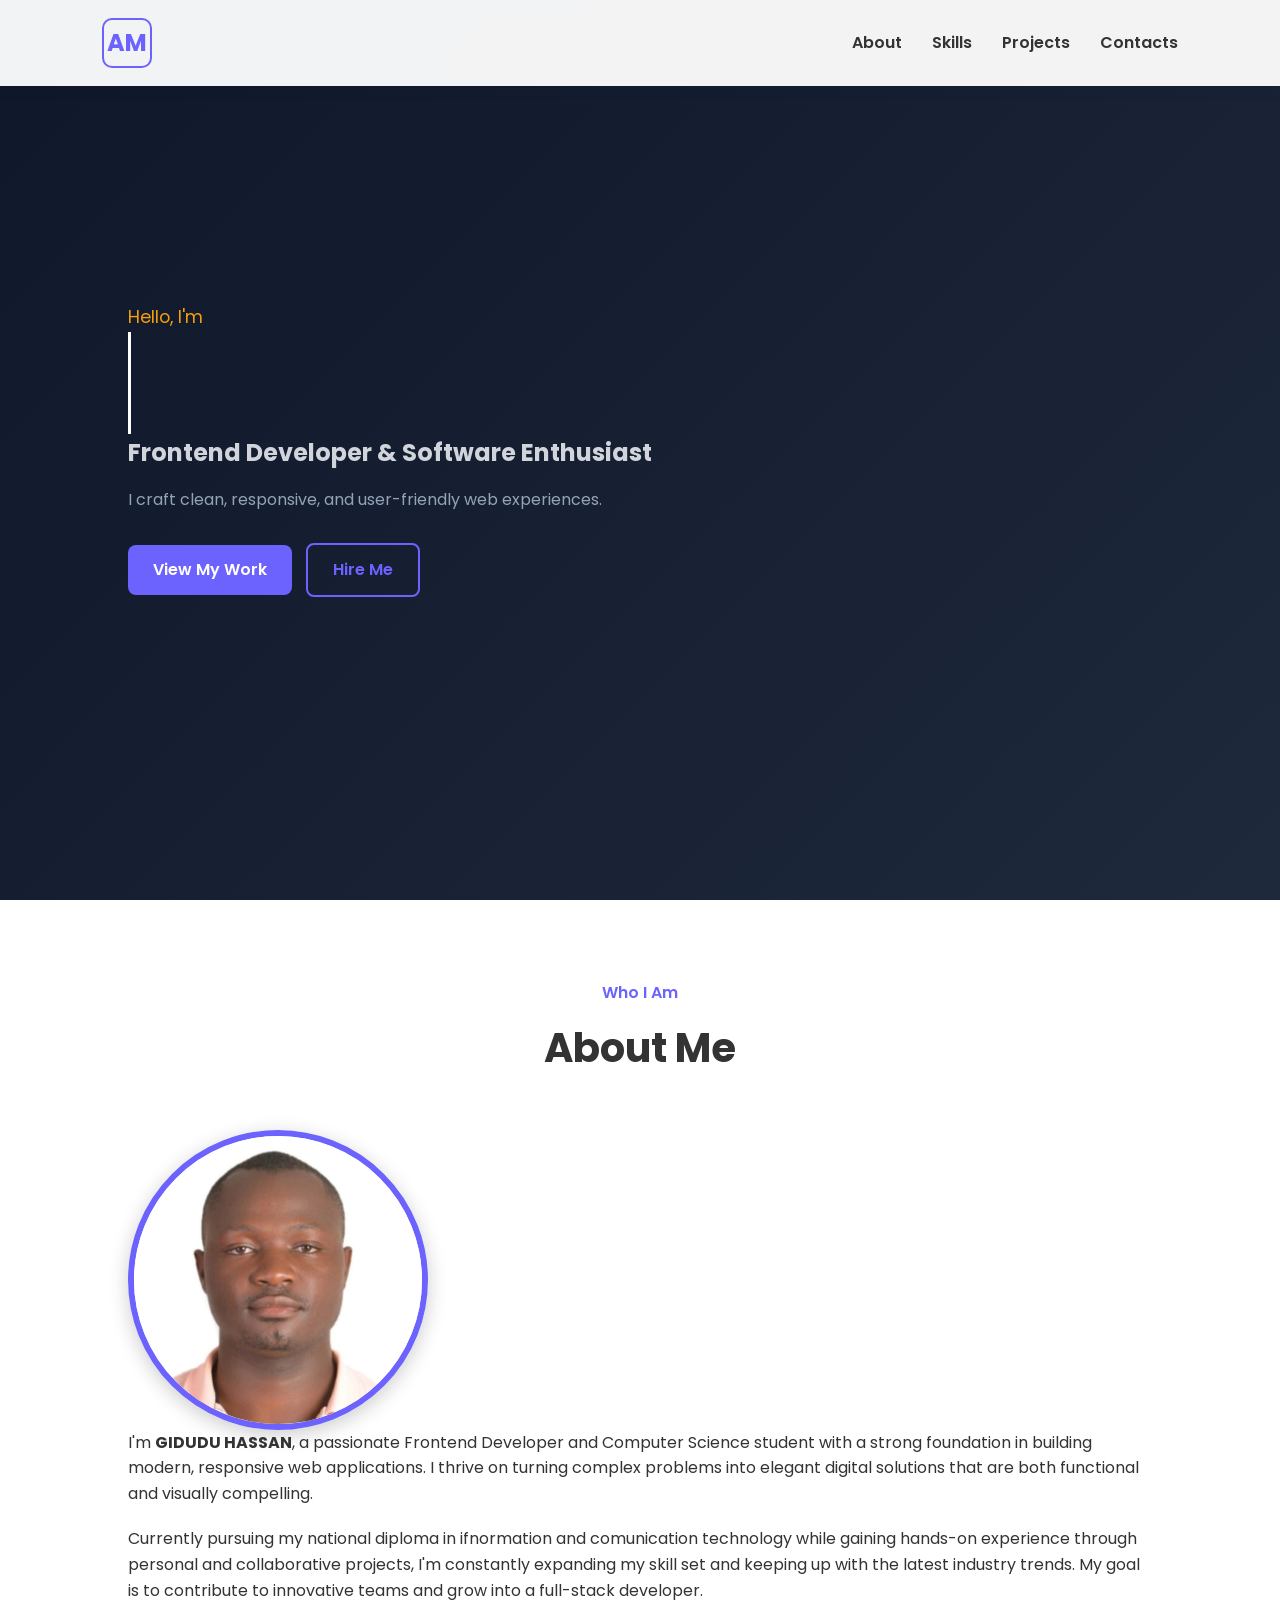
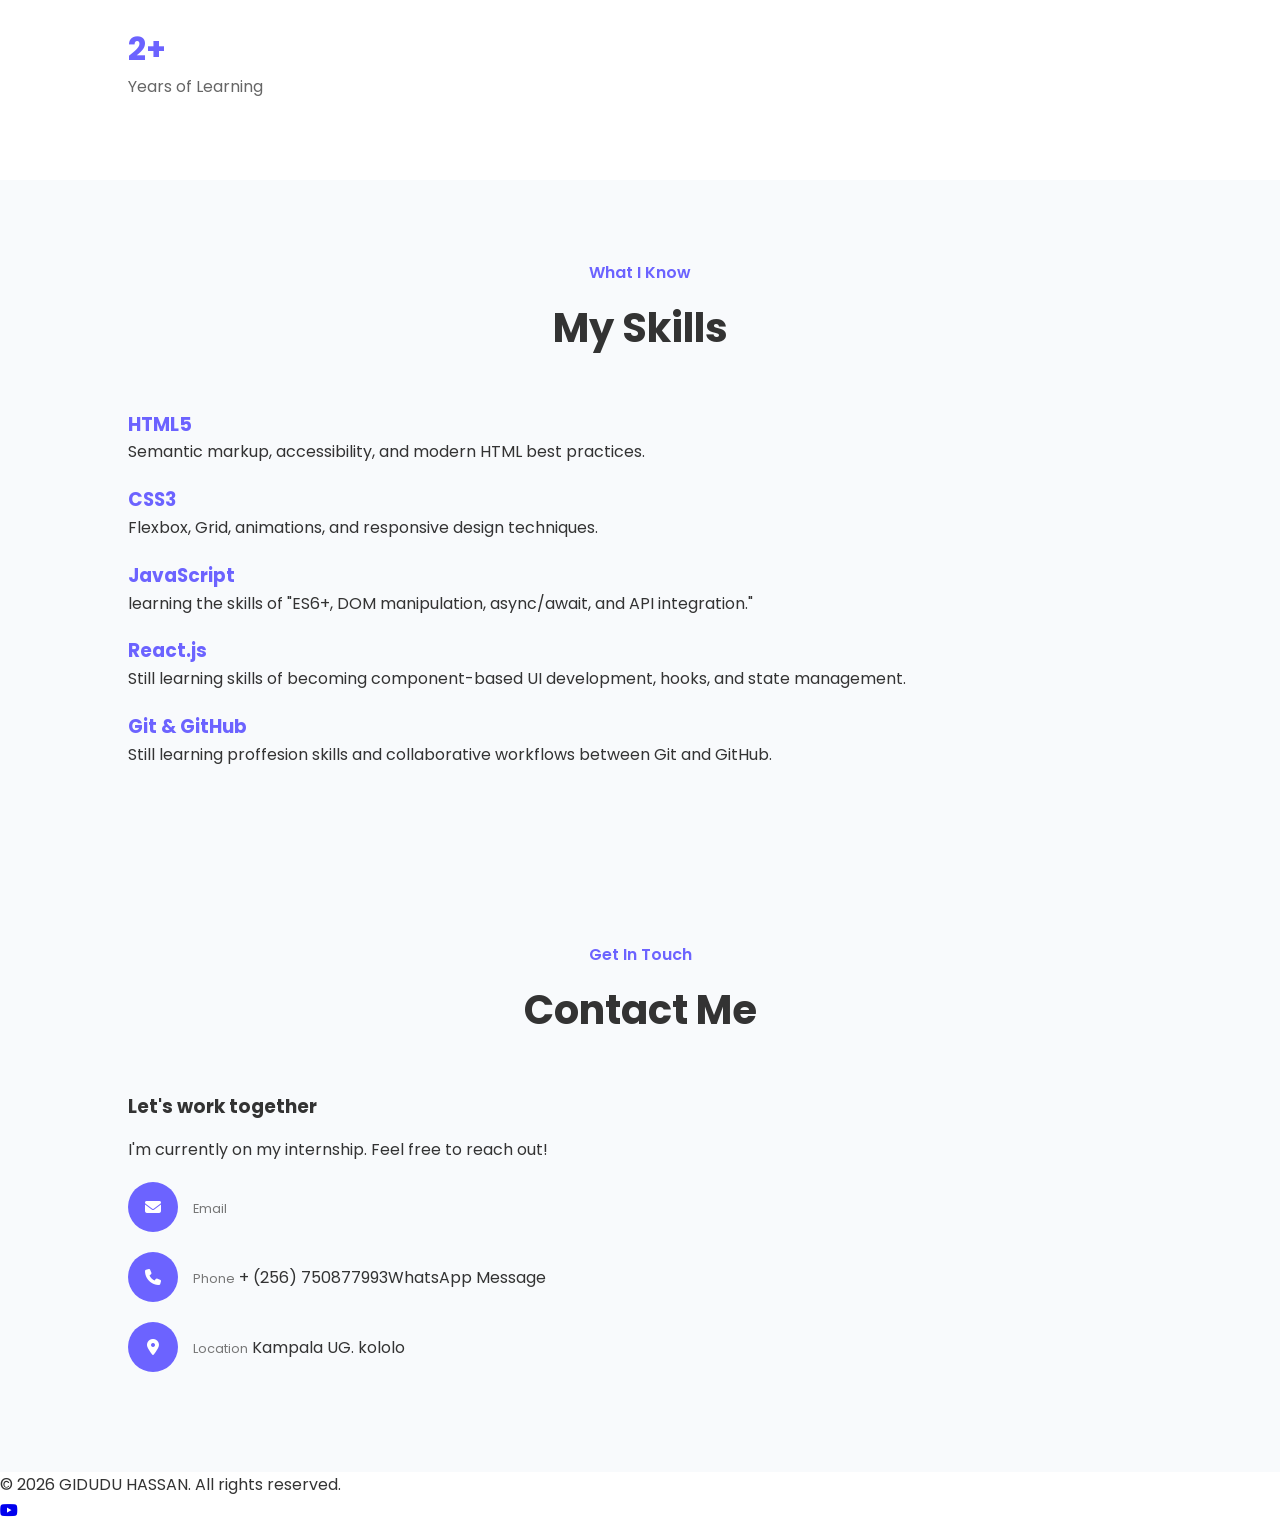
<file: index.html>
<!DOCTYPE html>
<html lang="en">
<head>
  <meta charset="UTF-8" />
  <meta name="viewport" content="width=device-width, initial-scale=1.0"/>
  <title>GIDUDU HASSAN | Portfolio</title>
  <link rel="stylesheet" href="styles.css" />
  <link href="https://fonts.googleapis.com/css2?family=Poppins:wght@300;400;600;700&family=Playfair+Display:wght@700&display=swap" rel="stylesheet"/>
  <link rel="stylesheet" href="https://cdnjs.cloudflare.com/ajax/libs/font-awesome/6.4.0/css/all.min.css"/>
</head>
<body>

  <!-- ===================== NAVIGATION ===================== -->
  <nav class="navbar">
    <div class="nav-logo">AM</div>
    <div class="menu-toggle">&#9776;</div>
    <ul class="nav-links">
      <li><a href="#about">About</a></li>
      <li><a href="#skills">Skills</a></li>
      <li><a href="#projects">Projects</a></li>
      <li><a href="#contact">Contacts</a></li>
    </ul>
  </nav>
  

  <!-- ===================== HEADER / HERO ===================== -->
  <header class="hero" id="home">
    <div class="hero-content">
      <p class="hero-greeting">Hello, I'm</p>
      <h1 class="hero-name">GIDUDU HASSAN</h1>
      <h2 class="hero-title">Frontend Developer & Software Enthusiast</h2>
      <p class="hero-sub">I craft clean, responsive, and user-friendly web experiences.</p>
      <div class="hero-buttons">
        <a href="#projects" class="btn btn-primary">View My Work</a>
        <a href="#contact" class="btn btn-outline">Hire Me</a>
      </div>
    </div>
    <div class="hero-shape"></div>
  </header>

  <!-- ===================== ABOUT ===================== -->
  <section class="section" id="about">
    <div class="container">
      <div class="section-header">
        <span class="section-tag">Who I Am</span>
        <h2 class="section-title">About Me</h2>
      </div>
      <div class="about-grid">
        <img src="WhatsApp Image 2026-06-16 at 21.36.04.jpeg" alt="Trusted developer" class="profile-pic">
        </div>
        
        <div class="about-text">
          <p>
            I'm <strong>GIDUDU HASSAN</strong>, a passionate Frontend Developer and Computer Science student
            with a strong foundation in building modern, responsive web applications. I thrive on turning
            complex problems into elegant digital solutions that are both functional and visually compelling.
          </p>
          <p>
            Currently pursuing my national diploma in ifnormation and comunication technology while gaining hands-on experience through personal and collaborative
            projects, I'm constantly expanding my skill set and keeping up with the latest industry trends.
            My goal is to contribute to innovative teams and grow into a full-stack developer.
          </p>
          
    <div class="stat">
              <span class="stat-number">2+</span>
              <span class="stat-label">Years of Learning</span>
            </div>
  </section>

  <!-- ===================== SKILLS ===================== -->
  <section class="section section-alt" id="skills">
    <div class="container">
      <div class="section-header">
        <span class="section-tag">What I Know</span>
        <h2 class="section-title">My Skills</h2>
      </div>
      
       <div>    
          <h3>HTML5</h3>
          <p>Semantic markup, accessibility, and modern HTML best practices.</p>
          <h3>CSS3</h3>
          <p>Flexbox, Grid, animations, and responsive design techniques.</p>
        </div>

        <div>
          
          <h3>JavaScript</h3>
          <p>learning the skills of "ES6+, DOM manipulation, async/await, and API integration."</p>
        </div>

        <div>
          <h3>React.js</h3>
          <p>Still learning skills of becoming component-based UI development, hooks, and state management.</p>
        </div>
        <div>
          <h3>Git & GitHub</h3>
          <p>Still learning proffesion skills and collaborative workflows between Git and GitHub.</p>
        </div>

      </div>
    </div>
  </section>
  <!-- ===================== CONTACT ===================== -->
  <section class="section section-alt" id="contact">
    <div class="container">
      <div class="section-header">
        <span class="section-tag">Get In Touch</span>
        <h2 class="section-title">Contact Me</h2>
      </div>
      <div class="contact-grid">

        <div class="contact-info">
          <h3>Let's work together</h3>
          <p>I'm currently on my internship. Feel free to reach out!</p>

          <div class="contact-details">
            <div class="contact-item">
              <div class="contact-icon"><i class="fas fa-envelope"></i></div>
              <div>
                <span class="contact-label">Email</span>
                <a href="mailto:giduduhassan67@gmail.com">
              </div>
            </div>
            <div class="contact-item">
              <div class="contact-icon"><i class="fas fa-phone"></i></div>
              <div>
                <span class="contact-label">Phone</span>
                <a href="tel:+11234567890">+ (256) 750877993</a>
              </div>
              <a href="https://wa.me/256750877993" target="_blank" class="watsapp-btn">WhatsApp Message</a>
            </div>
            <div class="contact-item">
              <div class="contact-icon"><i class="fas fa-map-marker-alt"></i></div>
              <div>
                <span class="contact-label">Location</span>
                <span>Kampala UG. kololo</span>
              </div>
            </div>
          </div>
        </div>
      </div>
     </div>
  </section>

  <!-- ===================== FOOTER ===================== -->
  <footer class="footer">
    <div class="container">
      <p>&copy; 2026 GIDUDU HASSAN. All rights reserved.</p>
      <div class="social-links">
        <a href="http://www.youtube.com/@africa-m1e" target="_blank"><i class="fab fa-youtube"></i></a>
      </div>
    </div>
  </footer>
</body>
</html>
</file>
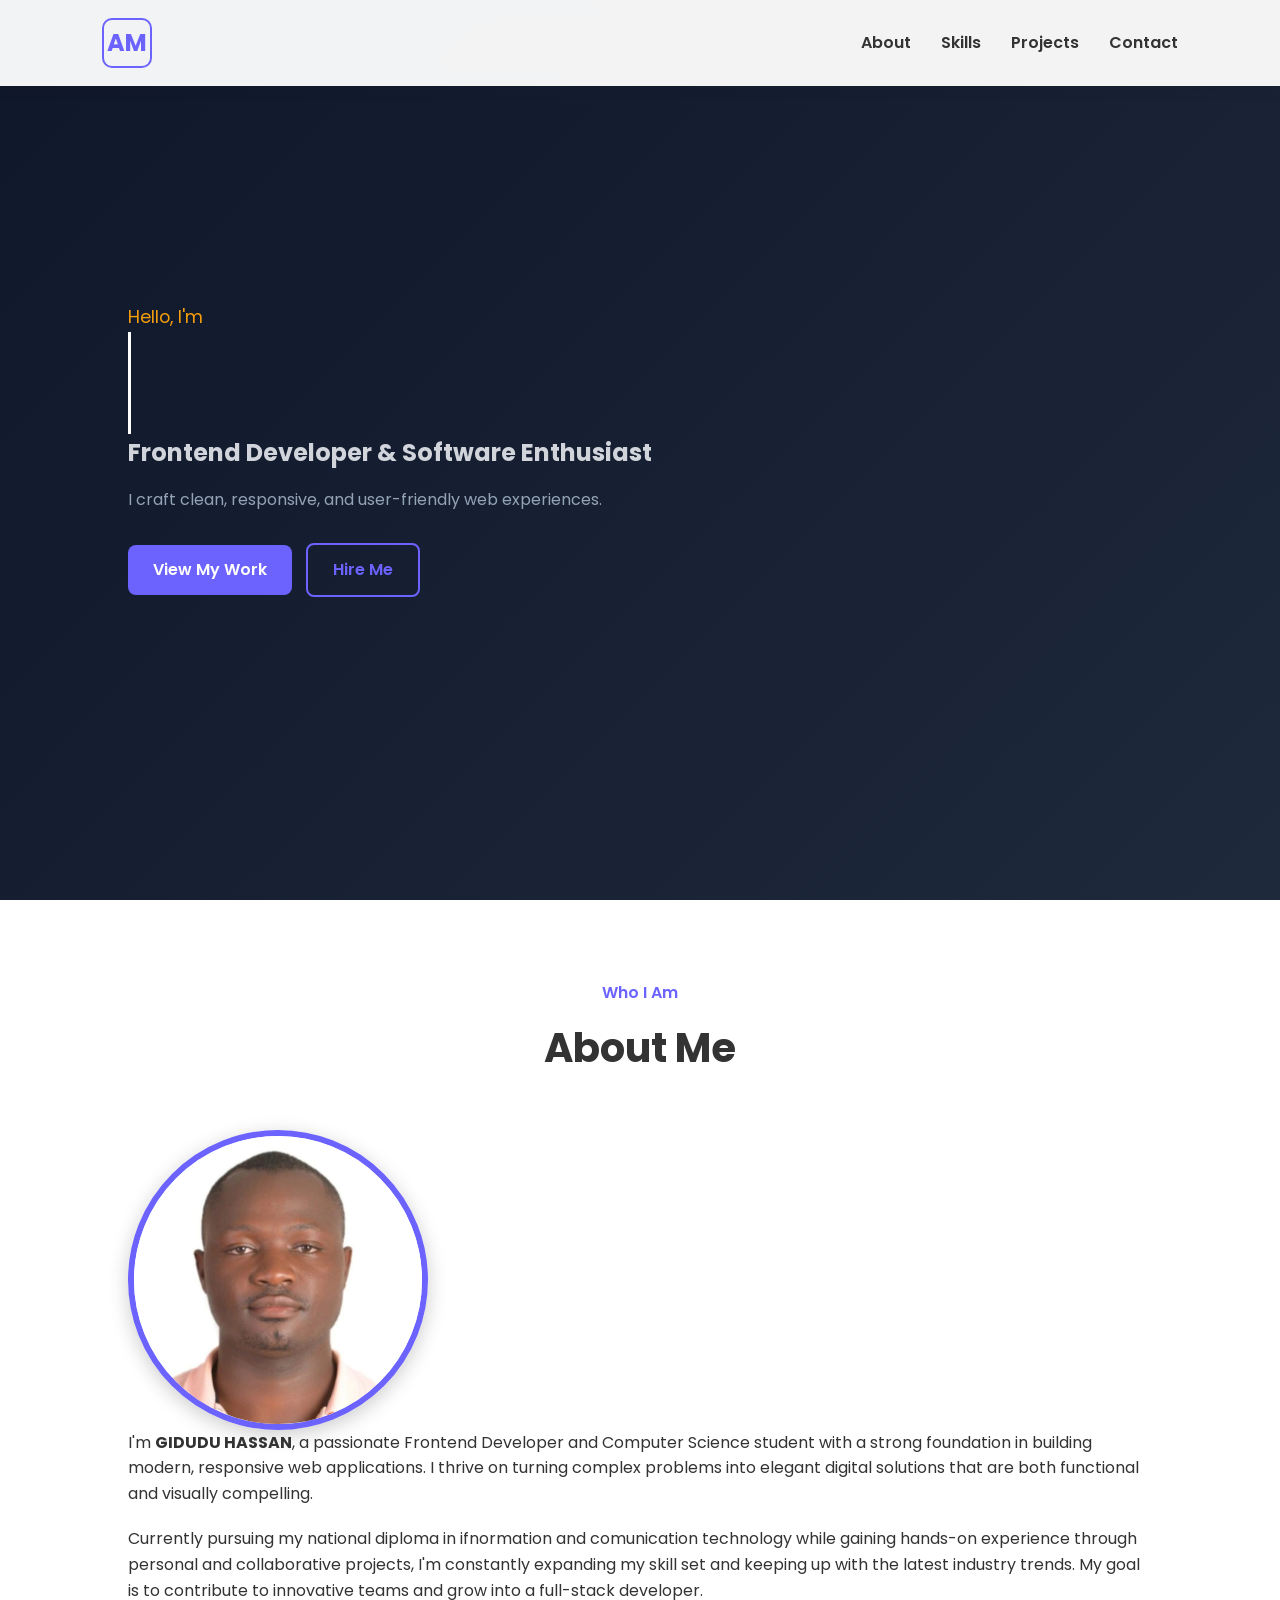
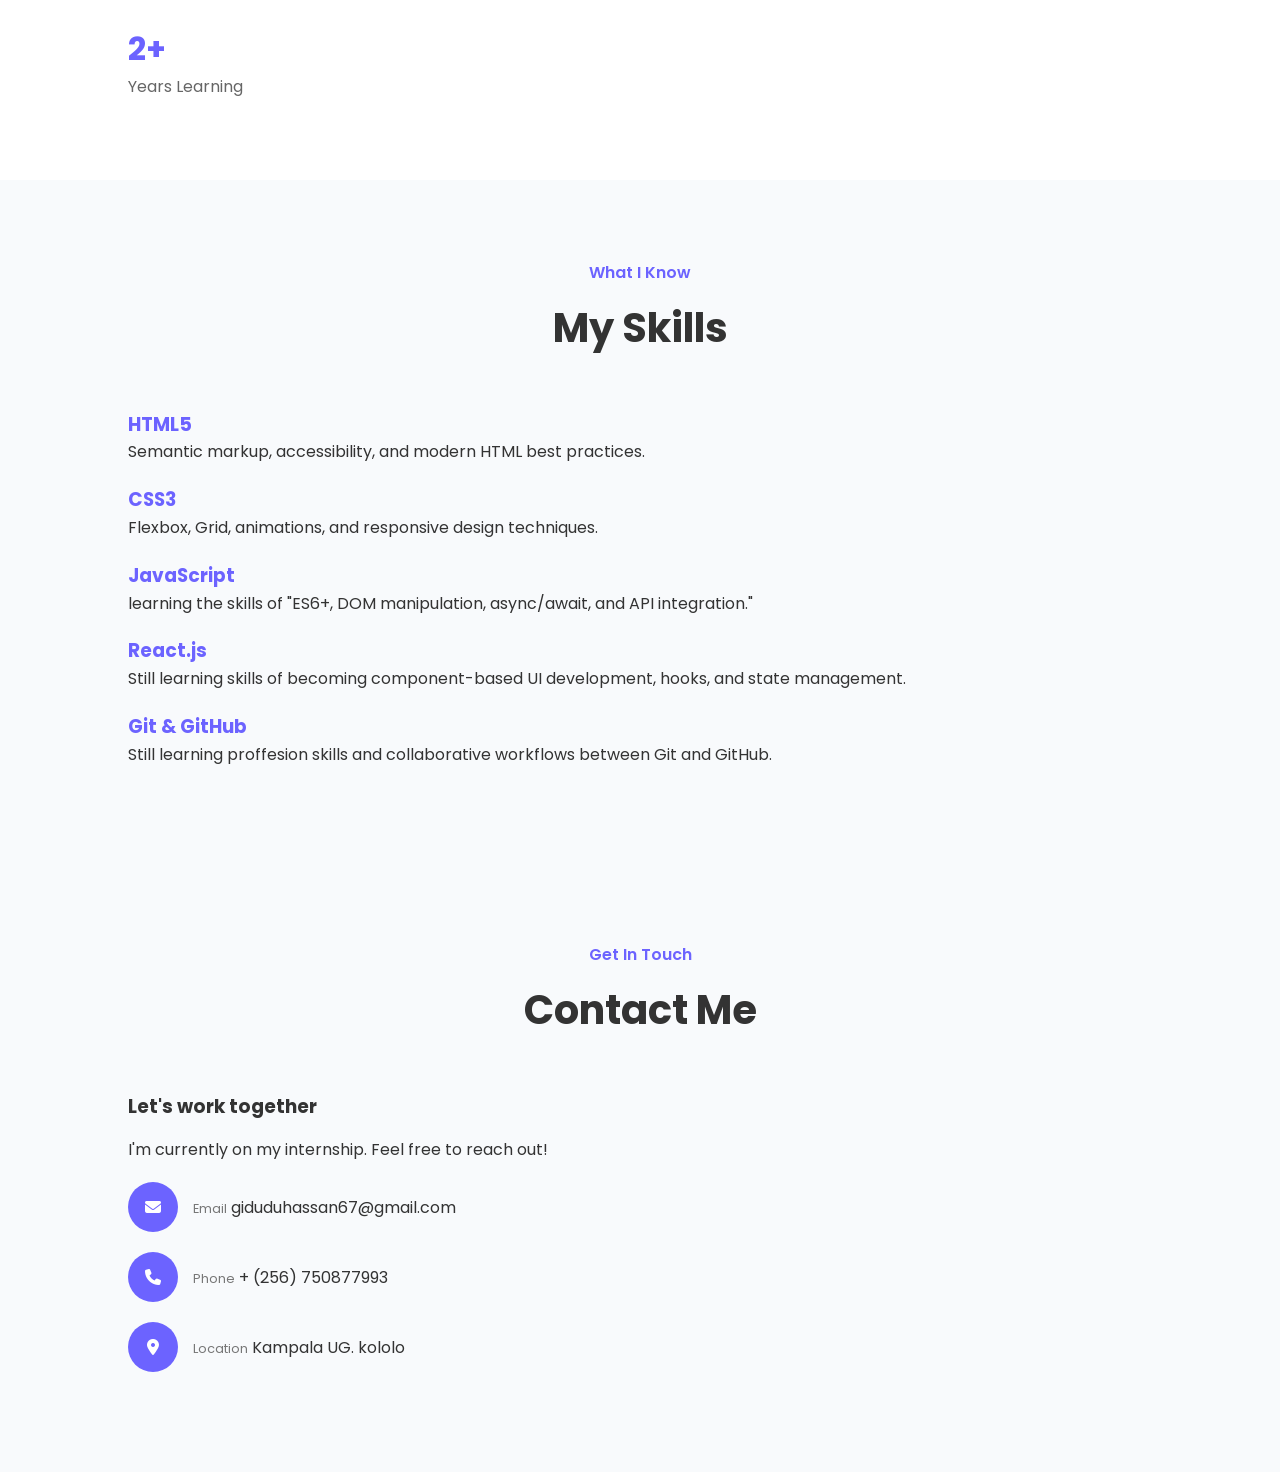
<file: profile.html>
<!DOCTYPE html>
<html lang="en">
<head>
  <meta charset="UTF-8" />
  <meta name="viewport" content="width=device-width, initial-scale=1.0"/>
  <title>GIDUDU HASSAN | Portfolio</title>
  <link rel="stylesheet" href="styles.css" />
  <link href="https://fonts.googleapis.com/css2?family=Poppins:wght@300;400;600;700&family=Playfair+Display:wght@700&display=swap" rel="stylesheet"/>
  <link rel="stylesheet" href="https://cdnjs.cloudflare.com/ajax/libs/font-awesome/6.4.0/css/all.min.css"/>
</head>
<body>

  <!-- ===================== NAVIGATION ===================== -->
  <nav class="navbar">
    <div class="nav-logo">AM</div>
    <ul class="nav-links">
      <li><a href="#about">About</a></li>
      <li><a href="#skills">Skills</a></li>
      <li><a href="#projects">Projects</a></li>
      <li><a href="#contact">Contact</a></li>
    </ul>
  </nav>

  <!-- ===================== HEADER / HERO ===================== -->
  <header class="hero" id="home">
    <div class="hero-content">
      <p class="hero-greeting">Hello, I'm</p>
      <h1 class="hero-name">GIDUDU HASSAN</h1>
      <h2 class="hero-title">Frontend Developer & Software Enthusiast</h2>
      <p class="hero-sub">I craft clean, responsive, and user-friendly web experiences.</p>
      <div class="hero-buttons">
        <a href="#projects" class="btn btn-primary">View My Work</a>
        <a href="#contact" class="btn btn-outline">Hire Me</a>
      </div>
    </div>
    <div class="hero-shape"></div>
  </header>

  <!-- ===================== ABOUT ===================== -->
  <section class="section" id="about">
    <div class="container">
      <div class="section-header">
        <span class="section-tag">Who I Am</span>
        <h2 class="section-title">About Me</h2>
      </div>
      <div class="about-grid">
        <img src="WhatsApp Image 2026-06-16 at 21.36.04.jpeg" alt="Trusted developer" class="profile-pic">
        </div>
        
        <div class="about-text">
          <p>
            I'm <strong>GIDUDU HASSAN</strong>, a passionate Frontend Developer and Computer Science student
            with a strong foundation in building modern, responsive web applications. I thrive on turning
            complex problems into elegant digital solutions that are both functional and visually compelling.
          </p>
          <p>
            Currently pursuing my national diploma in ifnormation and comunication technology while gaining hands-on experience through personal and collaborative
            projects, I'm constantly expanding my skill set and keeping up with the latest industry trends.
            My goal is to contribute to innovative teams and grow into a full-stack developer.
          </p>
          
    <div class="stat">
              <span class="stat-number">2+</span>
              <span class="stat-label">Years Learning</span>
            </div>
  </section>

  <!-- ===================== SKILLS ===================== -->
  <section class="section section-alt" id="skills">
    <div class="container">
      <div class="section-header">
        <span class="section-tag">What I Know</span>
        <h2 class="section-title">My Skills</h2>
      </div>
      
       <div>    
          <h3>HTML5</h3>
          <p>Semantic markup, accessibility, and modern HTML best practices.</p>
          <h3>CSS3</h3>
          <p>Flexbox, Grid, animations, and responsive design techniques.</p>
        </div>

        <div>
          
          <h3>JavaScript</h3>
          <p>learning the skills of "ES6+, DOM manipulation, async/await, and API integration."</p>
        </div>

        <div>
          <h3>React.js</h3>
          <p>Still learning skills of becoming component-based UI development, hooks, and state management.</p>
        </div>
        <div>
          <h3>Git & GitHub</h3>
          <p>Still learning proffesion skills and collaborative workflows between Git and GitHub.</p>
        </div>

      </div>
    </div>
  </section>
  <!-- ===================== CONTACT ===================== -->
  <section class="section section-alt" id="contact">
    <div class="container">
      <div class="section-header">
        <span class="section-tag">Get In Touch</span>
        <h2 class="section-title">Contact Me</h2>
      </div>
      <div class="contact-grid">

        <div class="contact-info">
          <h3>Let's work together</h3>
          <p>I'm currently on my internship. Feel free to reach out!</p>

          <div class="contact-details">
            <div class="contact-item">
              <div class="contact-icon"><i class="fas fa-envelope"></i></div>
              <div>
                <span class="contact-label">Email</span>
                <a href="giduduhassan67@gmail.com">giduduhassan67@gmail.com</a>
              </div>
            </div>
            <div class="contact-item">
              <div class="contact-icon"><i class="fas fa-phone"></i></div>
              <div>
                <span class="contact-label">Phone</span>
                <a href="tel:+11234567890">+ (256) 750877993</a>
              </div>
            </div>
            <div class="contact-item">
              <div class="contact-icon"><i class="fas fa-map-marker-alt"></i></div>
              <div>
                <span class="contact-label">Location</span>
                <span>Kampala UG. kololo</span>
              </div>
            </div>
          </div>
        </div>
      </div>
     </div>
  </section>

          


</body>
</html>
</file>
<file: styles.css>
*{
  margin:0;
  padding:0; 
  box-sizing:border-box;
 } 
html{ 
  scroll-behavior:smooth;
 } 
body{
  font-family:'Poppins', sans-serif; 
  line-height:1.6; 
  color:#333; 
}
  

.navbar{
    position: fixed;
    top: 0;
    left: 0;
    width: 100%;
    padding: 18px 8%;
    background: rgba(255,255,255,0.95);
    backdrop-filter: blur(10px);
    box-shadow: 0 2px 15px rgba(0,0,0,.08);

    display: flex;
    justify-content: space-between;
    align-items: center;

    z-index: 1000;
}
.nav-logo{
    width:50px;
    height:50px;
    border:2px solid #6c63ff;
    border-radius:10px;

    display:flex;
    justify-content:center;
    align-items:center;

    font-size:1.5rem;
    font-weight:bold;
    color:#6c63ff;
}

.nav-links{
    display:flex;
    align-items:center;
    gap:30px;
    list-style:none;
}
.nav-links a{
    text-decoration:none;
    color:#333; 
    font-weight:600; 
    transition:.3s; 
}
.nav-links a:hover{
   color:#6c63ff;
}
    .menu-toggle{
    display:none;
    font-size:2rem;
    color:#333;
    cursor:pointer;
    user-select:none;
}
.hero{ 
      min-height:100vh; 
      display:flex; 
      align-items:center; 
      padding:100px 10%; 
      background:linear-gradient(135deg,#0f172a,#1e293b);
}
.hero-content{
        max-width:700px;
}
.hero-greeting{
        color:#f59e0b; 
        font-size:1.1rem; 
}
/* .hero-name{ 
        font-size:4rem; 
        color:white; 
        margin:10px 0;
        animation:slideIn 2.5s cubic-bezier(0.68, -0.55, 0.265, 1.55);
}  */
  .hero-name{
    font-size: 4rem;
    color: white;
    white-space: nowrap;
    overflow: hidden;
    border-right: 3px solid white;
    width: 0;
    animation:
        typing 3s steps(14, end) infinite,
        blink .7s infinite;
}

@keyframes typing{
    from{width:0;}
    to{width:100%;}
}

@keyframes blink{
    50%{border-color:transparent;}
}
.hero-title{ 
          color:#d1d5db;
           margin-bottom:15px; 
}
.hero-sub{ 
          color:#94a3b8; 
          margin-bottom:30px; 
}
          
.btn{
            display:inline-block; 
            padding:12px 25px; 
            border-radius:8px;
            text-decoration:none;
            margin-right:10px; 
            font-weight:600; 
} 
.btn-primary{
            background:#6c63ff; 
            color:white;
} 
.btn-primary:hover{
            background:#574fd6;
} 
.btn-outline{
            border:2px solid #6c63ff; 
            color:#6c63ff; 
}
.btn-outline:hover{
             background:#6c63ff; 
             color:white; 
            } 
           
.section{
              padding:80px 10%; 
            } 
.section-alt{
               background:#f8fafc;
              }
.section-header{
               text-align:center;
                margin-bottom:50px;
               } 
.section-tag{
               color:#6c63ff;
               font-weight:600;
              } 
.section-title{ 
              font-size:2.5rem;
              margin-top:10px;
             }
              
.about-grid{
                display:grid; 
                grid-template-columns:1fr 2fr; 
                gap:50px; 
                align-items:center;
            }
.about-image{
                  text-align:center; 
            }
.profile-pic{
                   width:300px;
                   height:300px;
                   object-fit:cover; 
                   border-radius:50%;
                   border:6px solid #6c63ff; 
                   box-shadow:0 5px 20px rgba(0,0,0,0.2);
            } 
.about-text p{
                   margin-bottom:20px; 
             } 
.stat{
                   margin-top:20px; 
      }
.stat-number{
                     font-size:2rem;
                     color:#6c63ff; 
                     font-weight:bold;
            }
.stat-label{
                     display:block; 
                     color:#666;
            } 
                   
#skills h3{ 
 color:#6c63ff;
 margin-top:20px;
   } 
#skills p{
 margin-bottom:15px;
 }
                    
.contact-grid{ 
  display:grid; 
  grid-template-columns:1fr;
 }
.contact-info h3{
  margin-bottom:15px; 
 }
.contact-details{
  margin-top:20px;
  }
.contact-item{
  display:flex; 
  align-items:center;
   margin-bottom:20px;
  }
.contact-icon{ 
 width:50px; 
 height:50px;
  background:#6c63ff;
   color:white;
    border-radius:50%;
     display:flex; 
     justify-content:center;
      align-items:center;
       margin-right:15px;
      }
.contact-label{
 font-size:0.8rem;
  color:#777;
 } 
.contact-item a{
 color:#333;
  text-decoration:none;
 }
                          
@media (max-width:768px){

    .navbar{
        padding:18px 6%;
    }
    .menu-toggle{
    display:none;
    font-size:2rem;
    color:#333;
    cursor:pointer;
    user-select:none;
}
 .nav-links{
  flex-wrap:wrap;
   justify-content:center;
  }
.hero-name{
  font-size:2.5rem;
  }
 .about-grid{
   grid-template-columns:1fr;
    text-align:center; 
   } 
.profile-pic{
   width:220px;
   height:220px;
  }
}
 .whatsapp-btn {
    display: inline-block;
    background-color: #25D366;  /* Official WhatsApp Green */
    color: white;
    padding: 12px 28px;
    border-radius: 50px;
    text-decoration: none;
    font-weight: bold;
    font-size: 1rem;
    transition: background-color 0.3s ease, transform 0.2s ease;
    margin-top: 15px;
}

.whatsapp-btn:hover {
    background-color: #1ebe5c;
    transform: scale(1.03);
}
</file>
